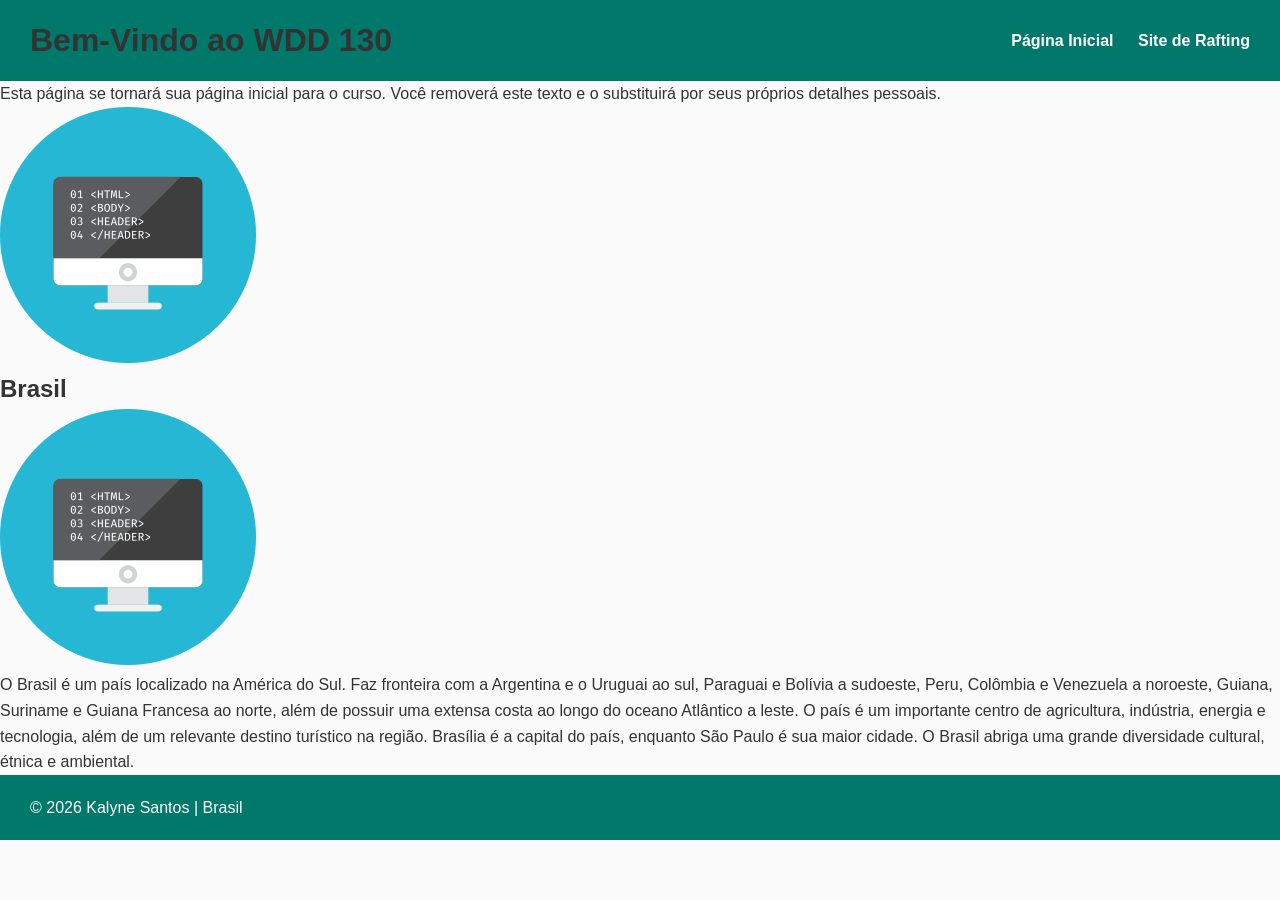
<file: index.html>
<!DOCTYPE html>
<html lang="pt-br">

<head>
    <meta charset="UTF-8">
    <meta name="viewport" content="width=device-width, initial-scale=1.0">
    <title>WDD 130 | Página Inicial</title>
    <meta name="description"
      content="Página inicial do curso WDD 130 de Kalyne Santos, contendo informações do curso e sobre o Brasil.">
    <meta name="author" content="Kalyne Santos">
    <link rel="stylesheet" href="estilos/estilos.css">
</head>

<body>
    <header>
        <h1>Bem-Vindo ao WDD 130</h1>
        <nav>
            <a href="#">Página Inicial</a>
            <a href="wwr/">Site de Rafting</a>
        </nav>
    </header>

    <main>
        <p>Esta página se tornará sua página inicial para o curso. Você removerá este texto e o
            substituirá por seus próprios detalhes pessoais.</p>
        <img src="semana02/imagens/perfil.png" alt="Foto de perfil de Kalyne Santos">
    </main>

    <aside>
        <h2>Brasil</h2>
        <img src="semana02/imagens/perfil.png" alt="Bandeira e paisagem representativa do Brasil">
        <p>O Brasil é um país localizado na América do Sul. Faz fronteira com a Argentina e o
            Uruguai ao sul, Paraguai e Bolívia a sudoeste, Peru, Colômbia e Venezuela a noroeste,
            Guiana, Suriname e Guiana Francesa ao norte, além de possuir uma extensa costa ao longo
            do oceano Atlântico a leste. O país é um importante centro de agricultura, indústria,
            energia e tecnologia, além de um relevante destino turístico na região. Brasília é a
            capital do país, enquanto São Paulo é sua maior cidade. O Brasil abriga uma grande
            diversidade cultural, étnica e ambiental.</p>
    </aside>

    <footer>
        <p>&copy; 2026 Kalyne Santos | Brasil</p>
    </footer>
</body>

</html>
</file>
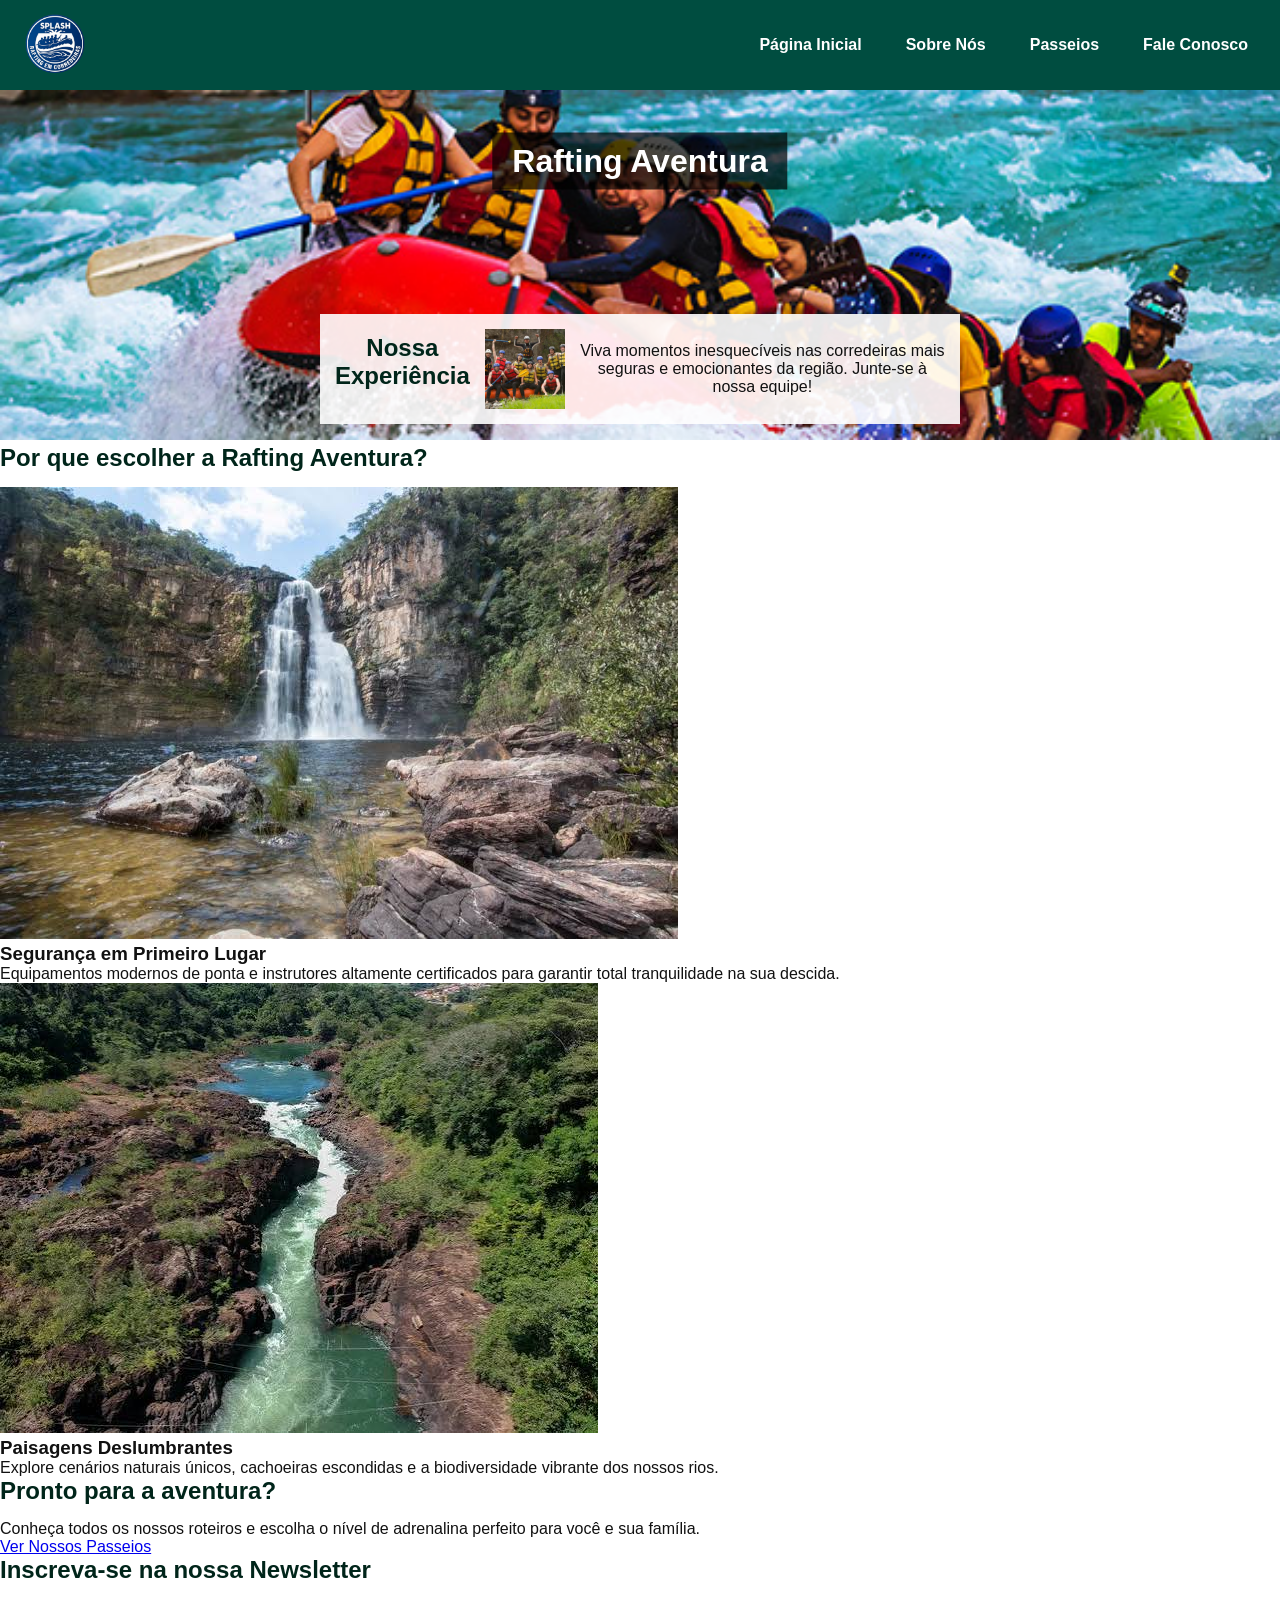
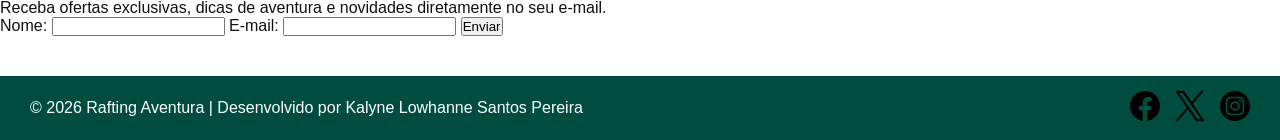
<file: wwr/index.html>
<!DOCTYPE html>
<html lang="pt-br">

<head>
    <meta charset="UTF-8">
    <meta name="viewport" content="width=device-width, initial-scale=1.0">
    <title>Rafting Aventura | Página Inicial</title>
    <meta name="description"
      content="Bem-vindo à Rafting Aventura. Descubra os melhores passeios, corredeiras emocionantes e garanta a sua vaga em nossas aventuras pelo rio.">
    <meta name="author" content="Kalyne Lowhanne Santos Pereira">
    <link rel="stylesheet" href="estilos/rafting.css">
</head>

<body>
    <header>
        <img src="imagens/logo.png" alt="Logotipo do Rafting Aventura" class="logo">
        <nav>
            <a href="index.html">Página Inicial</a>
            <a href="sobre.html">Sobre Nós</a>
            <a href="passeios.html">Passeios</a>
            <a href="contato.html">Fale Conosco</a>
        </nav>
    </header>

    <main>
        <!-- Imagem Principal / Hero Section com título em pos. absoluto -->
        <div class="hero">
            <img src="imagens/hero.jpg" alt="Rafting nas corredeiras em equipe">
            <h1>Rafting Aventura</h1>
            <article>
                <h2>Nossa Experiência</h2>
                <img src="imagens/historia.jpg" alt="Equipe reunida">
                <p>Viva momentos inesquecíveis nas corredeiras mais seguras e emocionantes da
                    região. Junte-se à nossa equipe!</p>
            </article>
        </div>

        <!-- Seção de Ofertas com CSS Grid e imagens adicionais -->
        <section class="home-grid">
            <h2>Por que escolher a Rafting Aventura?</h2>
            <div class="grid-container">
                <div class="grid-item">
                    <img src="imagens/aventura1.jpg" alt="Salto do Rio Negro">
                    <h3>Segurança em Primeiro Lugar</h3>
                    <p>Equipamentos modernos de ponta e instrutores altamente certificados para
                        garantir total tranquilidade na sua descida.</p>
                </div>
                <div class="grid-item">
                    <img src="imagens/aventura2.jpg" alt="Corredeira do Rio Paranapanema">
                    <h3>Paisagens Deslumbrantes</h3>
                    <p>Explore cenários naturais únicos, cachoeiras escondidas e a biodiversidade
                        vibrante dos nossos rios.</p>
                </div>
            </div>
        </section>

        <!-- Chamada para Ação (CTA) para a página de passeios -->
        <section class="cta-section">
            <h2>Pronto para a aventura?</h2>
            <p>Conheça todos os nossos roteiros e escolha o nível de adrenalina perfeito para você e
                sua família.</p>
            <a href="passeios.html" class="cta-button">Ver Nossos Passeios</a>
        </section>

        <!-- Formulário de Inscrição para a Newsletter -->
        <section class="newsletter-section">
            <h2>Inscreva-se na nossa Newsletter</h2>
            <p>Receba ofertas exclusivas, dicas de aventura e novidades diretamente no seu e-mail.
            </p>
            <form action="#" method="post" class="newsletter-form">
                <label for="username">Nome:</label>
                <input type="text" id="username" name="username" required>

                <label for="useremail">E-mail:</label>
                <input type="email" id="useremail" name="useremail" required>

                <button type="submit">Enviar</button>
            </form>
        </section>
    </main>

    <footer>
        <p>&copy; 2026 Rafting Aventura | Desenvolvido por Kalyne Lowhanne Santos Pereira</p>
        <nav class="socialmedia">
            <a href="https://facebook.com" target="_blank">
                <img src="imagens/facebook.svg" alt="Ícone do Facebook">
            </a>
            <a href="https://twitter.com" target="_blank">
                <img src="imagens/twitter.svg" alt="Ícone do Twitter">
            </a>
            <a href="https://instagram.com" target="_blank">
                <img src="imagens/instagram.svg" alt="Ícone do Instagram">
            </a>
        </nav>
    </footer>
</body>

</html>
</file>
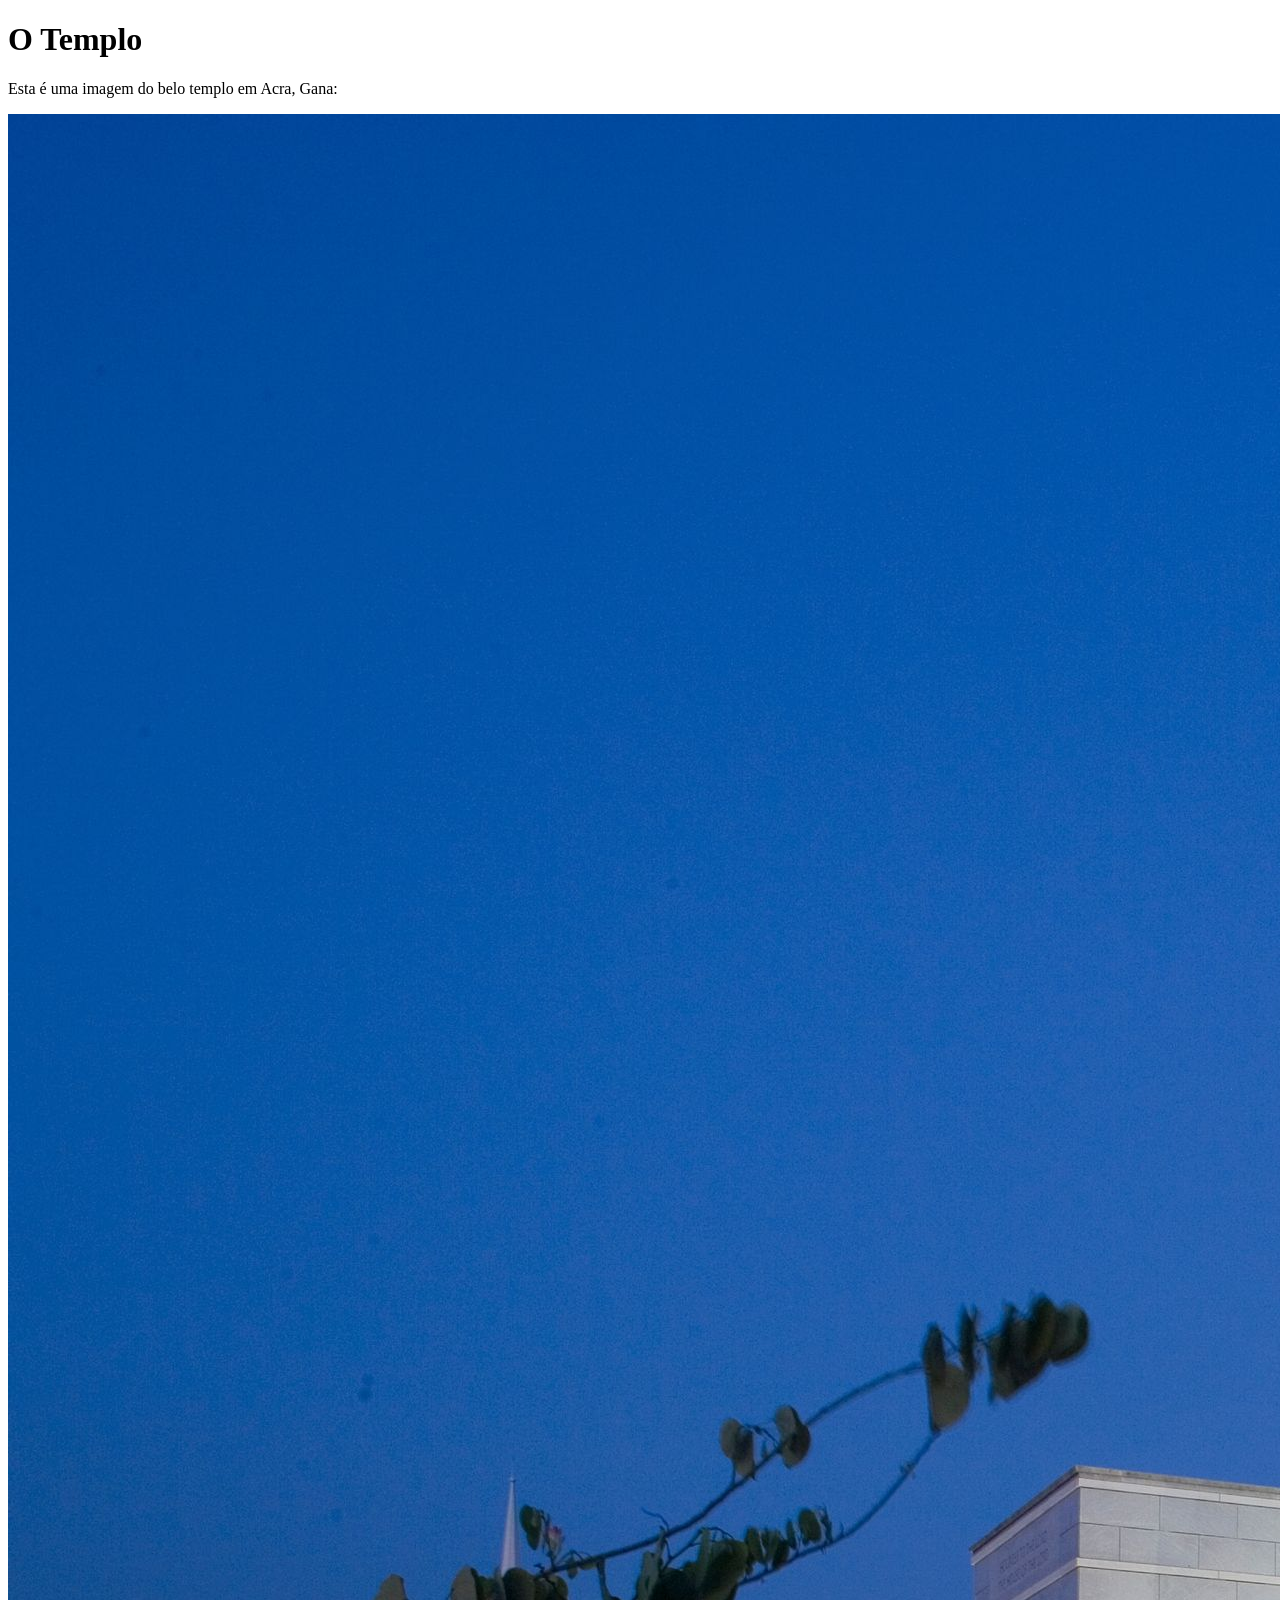
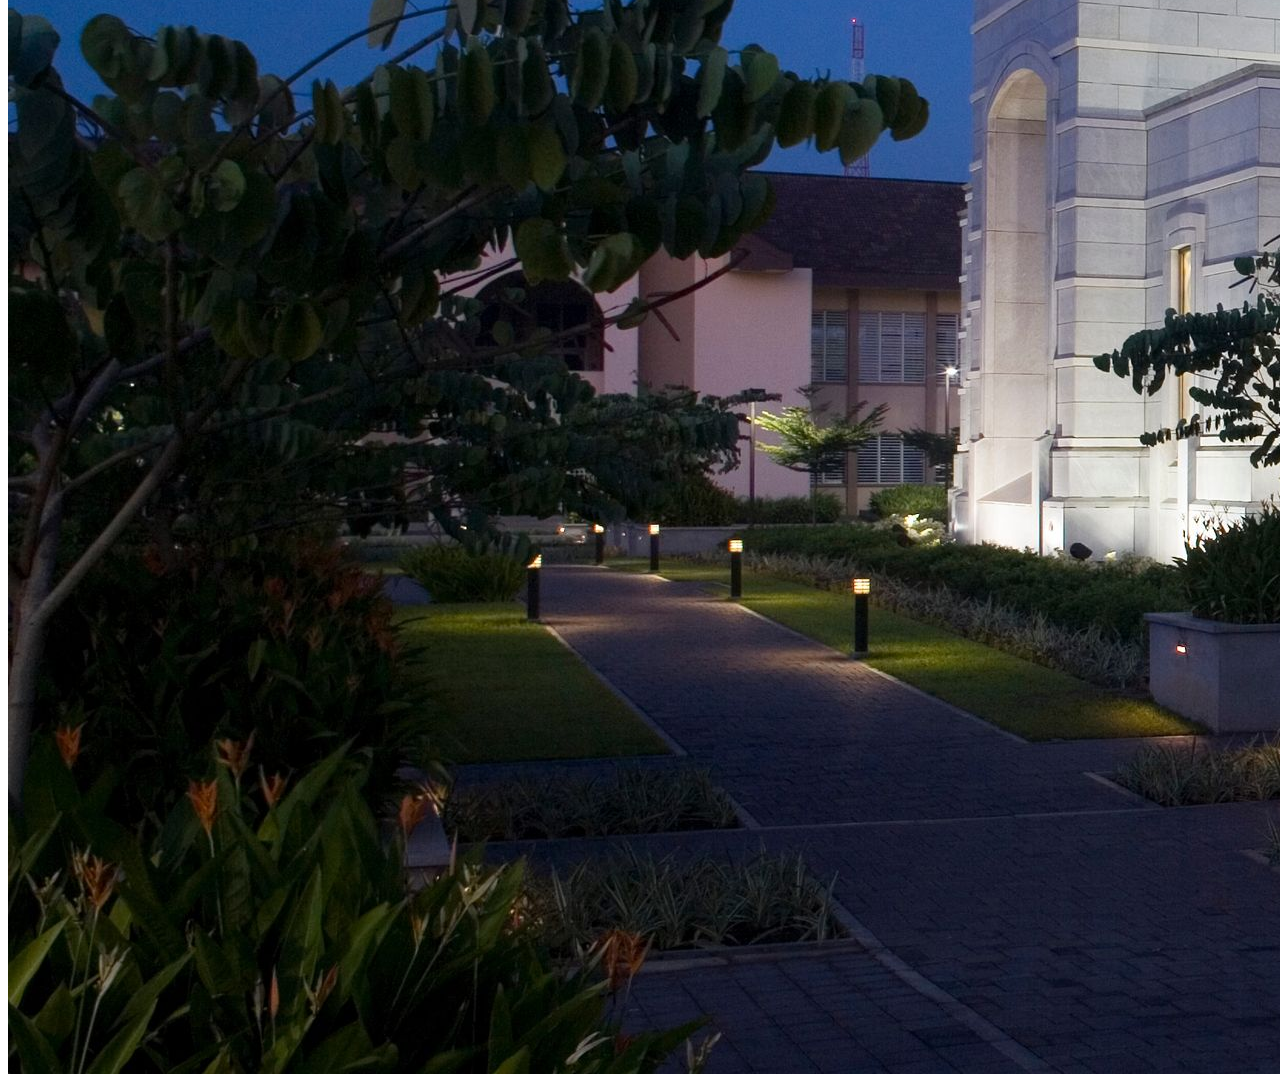
<file: semana01/imagens.html>
<!DOCTYPE html>
<html lang="pt-br">
<head>
    <meta charset="UTF-8">
    <meta name="viewport" content="width=device-width, initial-scale=1.0">
    <title>Imagem do Templo</title>
</head>
<body>
    <h1>O Templo</h1>
    <p>Esta é uma imagem do belo templo em Acra, Gana:</p>
    <img src="imagens/templo-largo.jpeg" alt="O Templo de Acra, Gana">
    
</body>
</html>
</file>
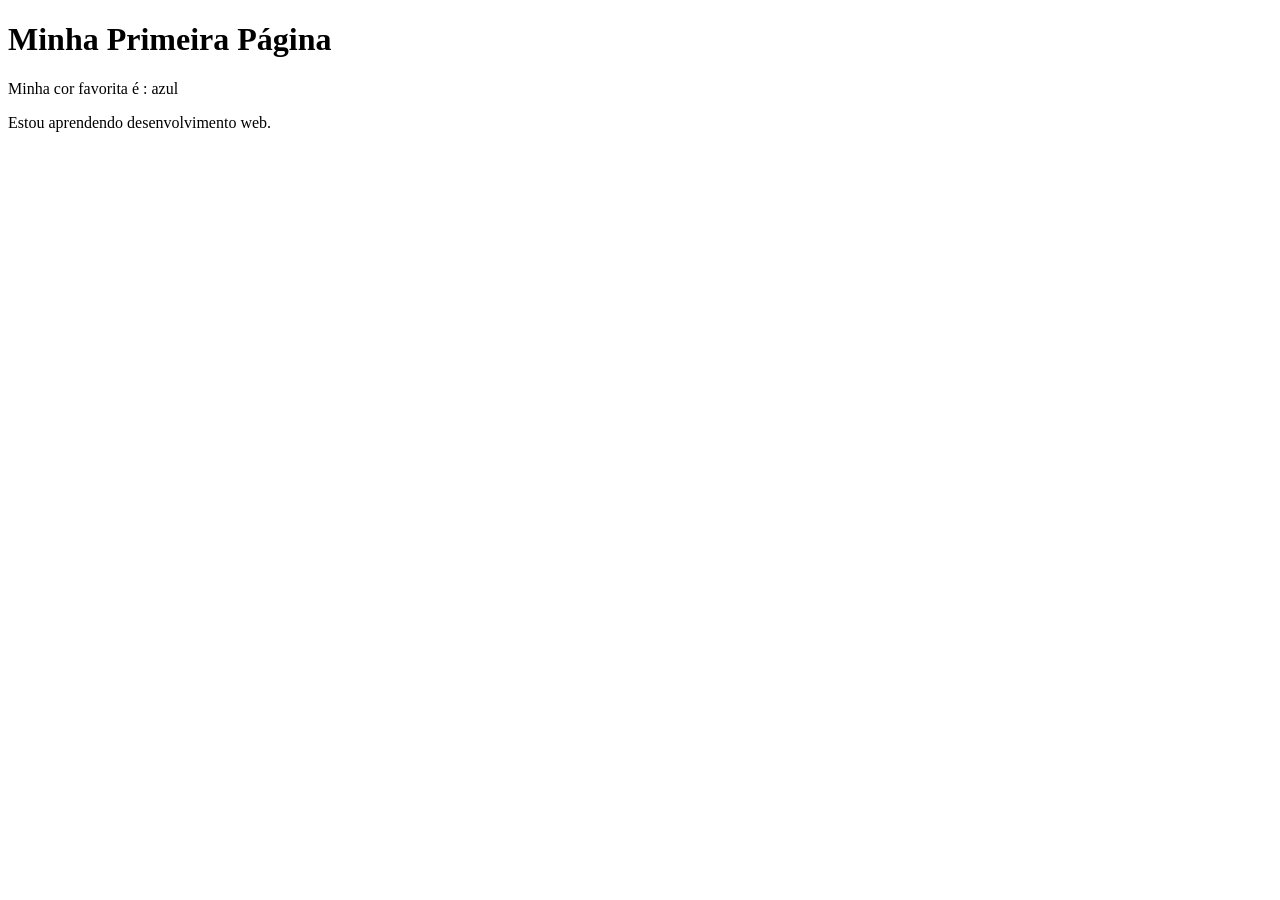
<file: semana01/primeira-pagina.html>
<!DOCTYPE html>
<html lang="pt-br">

<head>
    <meta charset="UTF-8">
    <meta name="viewport" content="width=device-width, initial-scale=1.0">
    <title>Minha Primeira Página</title>
</head>

<body>
    <h1>Minha Primeira Página</h1>
    <p>Minha cor favorita é : azul </p>
</body>

</html>
<p>Estou aprendendo desenvolvimento web. </p>
</file>
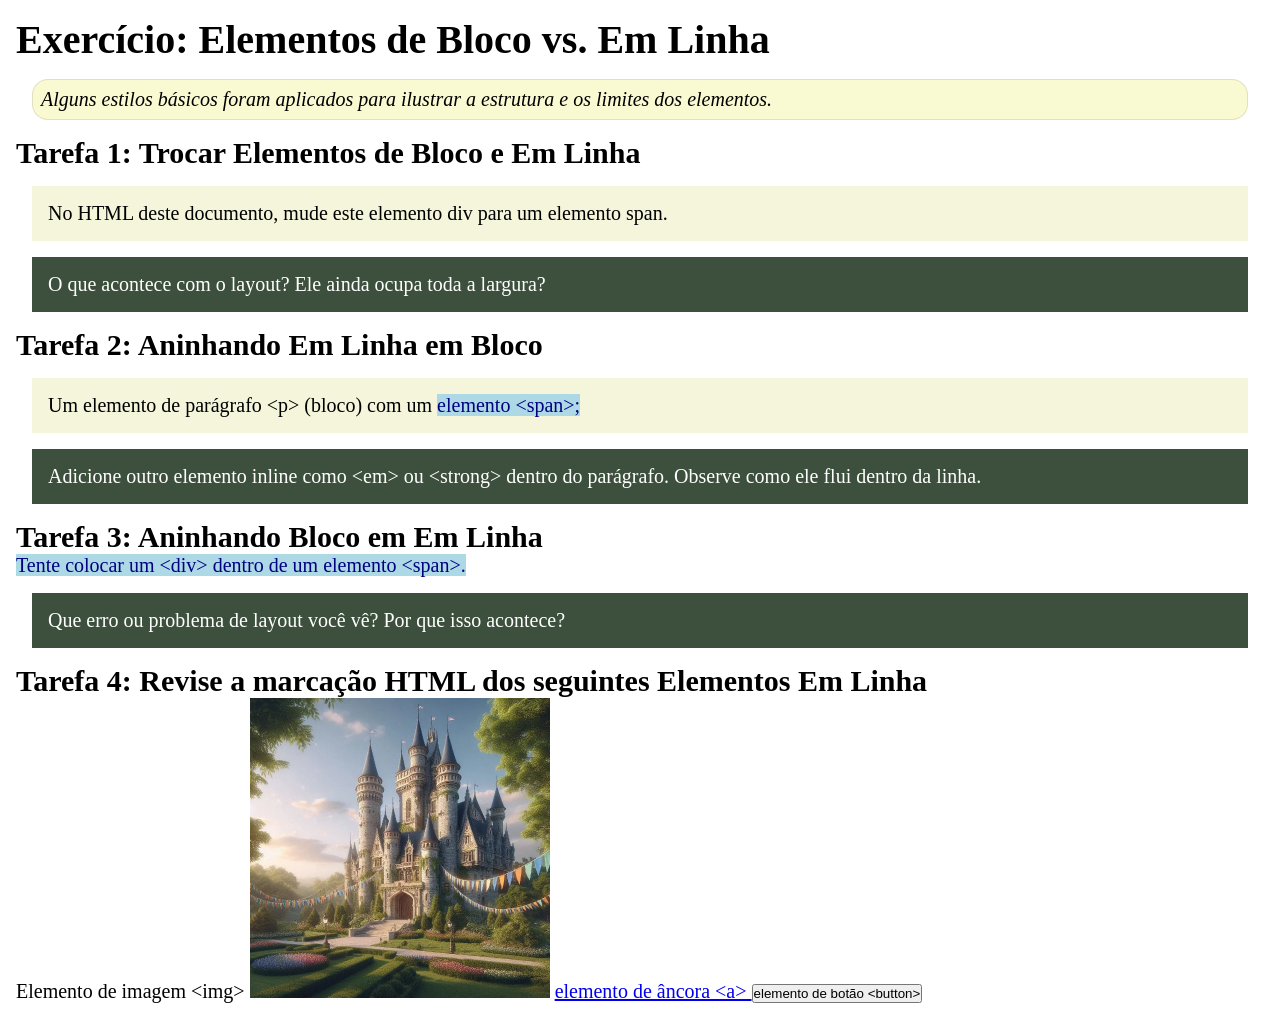
<file: semana02/bloco-vs-inline.html>
<!DOCTYPE html>
<html lang="pt-br">

<head>
    <meta charset="UTF-8">
    <meta name="viewport" content="width=device-width, initial-scale=1.0">
    <title>Exercício: Elementos de Bloco vs. Inline</title>
    <link rel="stylesheet" href="estilos/bloco-vs-inline.css">
</head>

<body>
    <main>
        <h1>Exercício: Elementos de Bloco vs. Em Linha</h1>
        <p class="note">Alguns estilos básicos foram aplicados para ilustrar a estrutura e os limites dos elementos.</p>

        <h2>Tarefa 1: Trocar Elementos de Bloco e Em Linha</h2>
        <div>No HTML deste documento, mude este elemento div para um elemento span.</div>

        <p class="question">O que acontece com o layout? Ele ainda ocupa toda a largura?</p>

        <h2>Tarefa 2: Aninhando Em Linha em Bloco</h2>
        <p>Um elemento de parágrafo &lt;p&gt; (bloco) com um <span>elemento &lt;span&gt;;</span></p>
        <p class="question">Adicione outro elemento inline como &lt;em&gt; ou &lt;strong&gt; dentro do parágrafo.
            Observe como ele flui dentro da linha.</p>

        <h2>Tarefa 3: Aninhando Bloco em Em Linha</h2>
        <span>Tente colocar um &lt;div&gt; dentro de um elemento &lt;span&gt;.</span>
        <p class="question">Que erro ou problema de layout você vê? Por que isso acontece?</p>


        <h2>Tarefa 4: Revise a marcação HTML dos seguintes Elementos Em Linha</h2>
        Elemento de imagem &lt;img&gt;
        <img src="imagens/castelo.webp" alt="imagem (imagens estão em linha)" width="300" height="300">
        <a href="https://churchofjesuschrist.org">elemento de âncora &lt;a&gt; </a>
        <button type="button">elemento de botão &lt;button&gt;</button>
    </main>
</body>

</html>
</file>
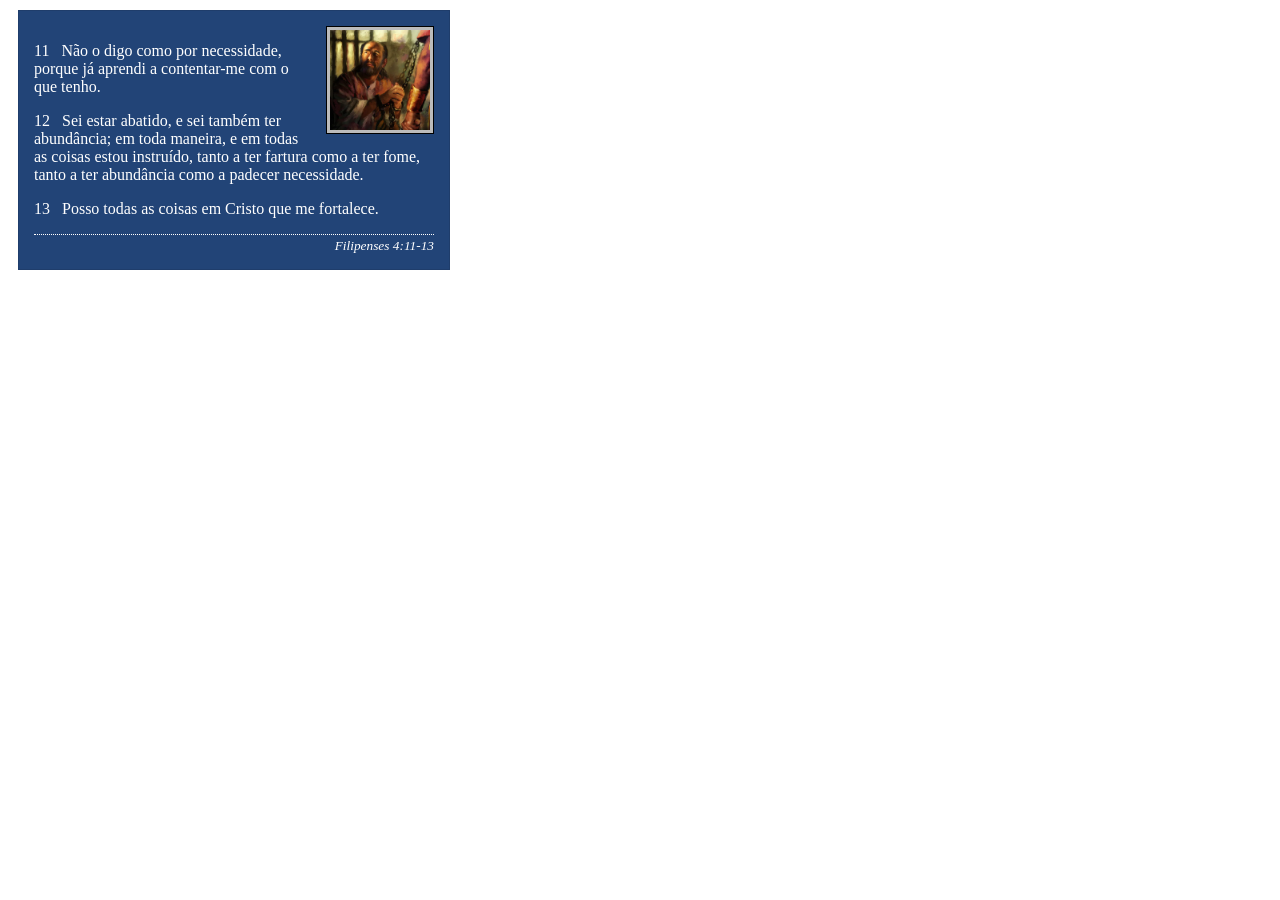
<file: semana02/box-model-solucao.html>
<!DOCTYPE html>
<html lang="pt-br">

<head>
    <meta charset="UTF-8">
    <meta name="viewport" content="width=device-width, initial-scale=1.0">
    <title>Atividade de Box Model</title>
    <link rel="stylesheet" href="estilos/box-model-solucao.css">
</head>

<body>
    <main>
        <div class="callout">
            <img src="imagens/apostolo-paulo-preso.webp" alt="Apóstolo Paulo - Preso em Roma" width="200" height="200">
            <blockquote>
                <p>11 &nbsp; Não o digo como por necessidade, porque já aprendi a contentar-me com o que tenho.</p>
                <p>12 &nbsp; Sei estar abatido, e sei também ter abundância; em toda maneira, e em todas as coisas estou
                    instruído, tanto a ter fartura como a ter fome, tanto a ter abundância como a padecer necessidade.
                </p>
                <p>13 &nbsp; Posso todas as coisas em Cristo que me fortalece.</p>
            </blockquote>
            <cite>Filipenses 4:11-13</cite>
        </div>
    </main>
</body>

</html>
</file>
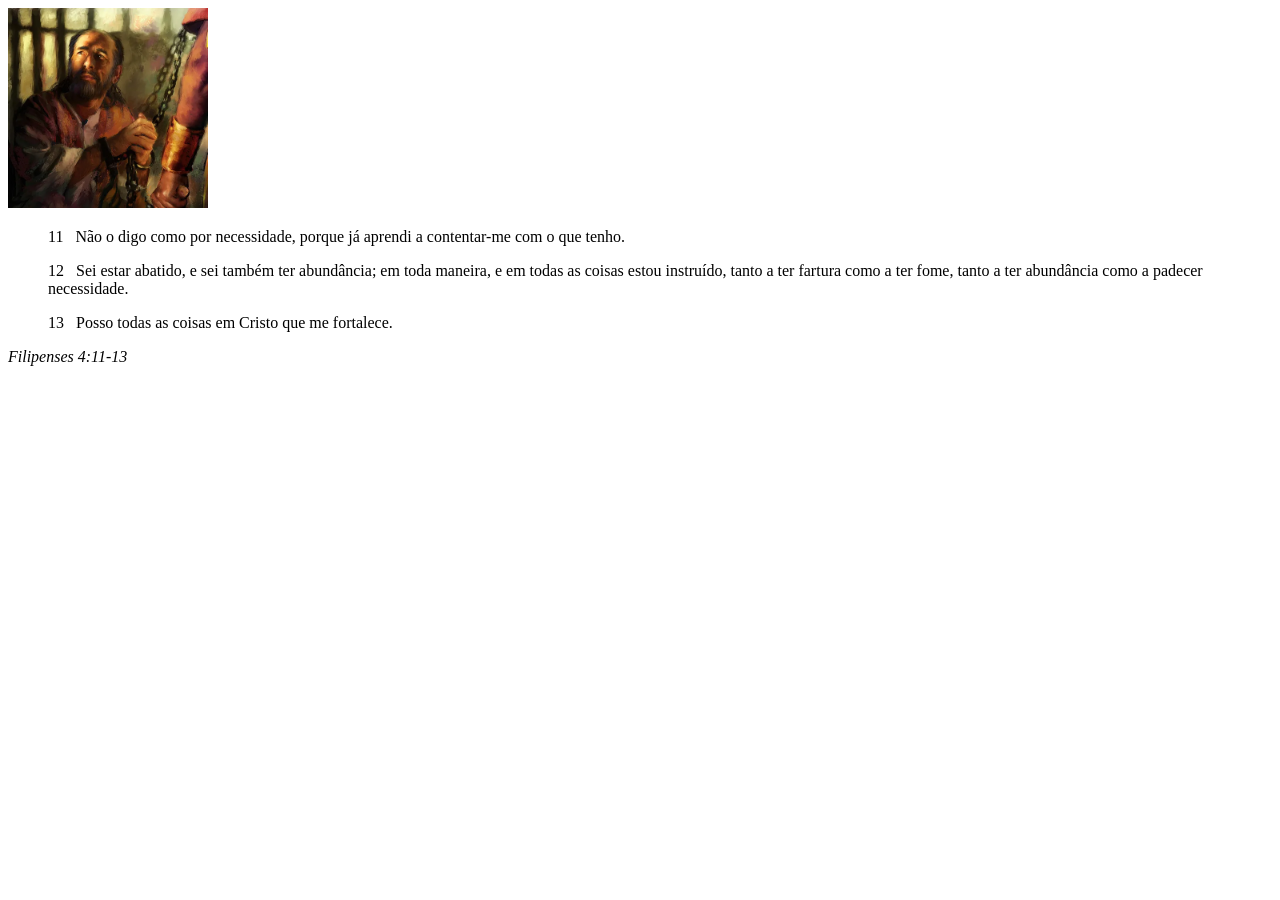
<file: semana02/box-model.html>
<!DOCTYPE html>
<html lang="pt-br">
<head>
    <meta charset="UTF-8">
    <meta name="viewport" content="width=device-width, initial-scale=1.0">
    <title>Atividade de Box Model</title>
</head>
<body>
    <main>
        <div class="callout">
            <img src="imagens/apostolo-paulo-preso.webp" alt="Apóstolo Paulo - Preso em Roma" width="200" height="200">
            <blockquote>
                <p>11 &nbsp; Não o digo como por necessidade, porque já aprendi a contentar-me com o que tenho.</p>
                <p>12 &nbsp; Sei estar abatido, e sei também ter abundância; em toda maneira, e em todas as coisas estou instruído, tanto a ter fartura como a ter fome, tanto a ter abundância como a padecer necessidade.</p>
                <p>13 &nbsp; Posso todas as coisas em Cristo que me fortalece.</p>
            </blockquote>
            <cite>Filipenses 4:11-13</cite>
        </div>
    </main>
</body>
</html>
</file>
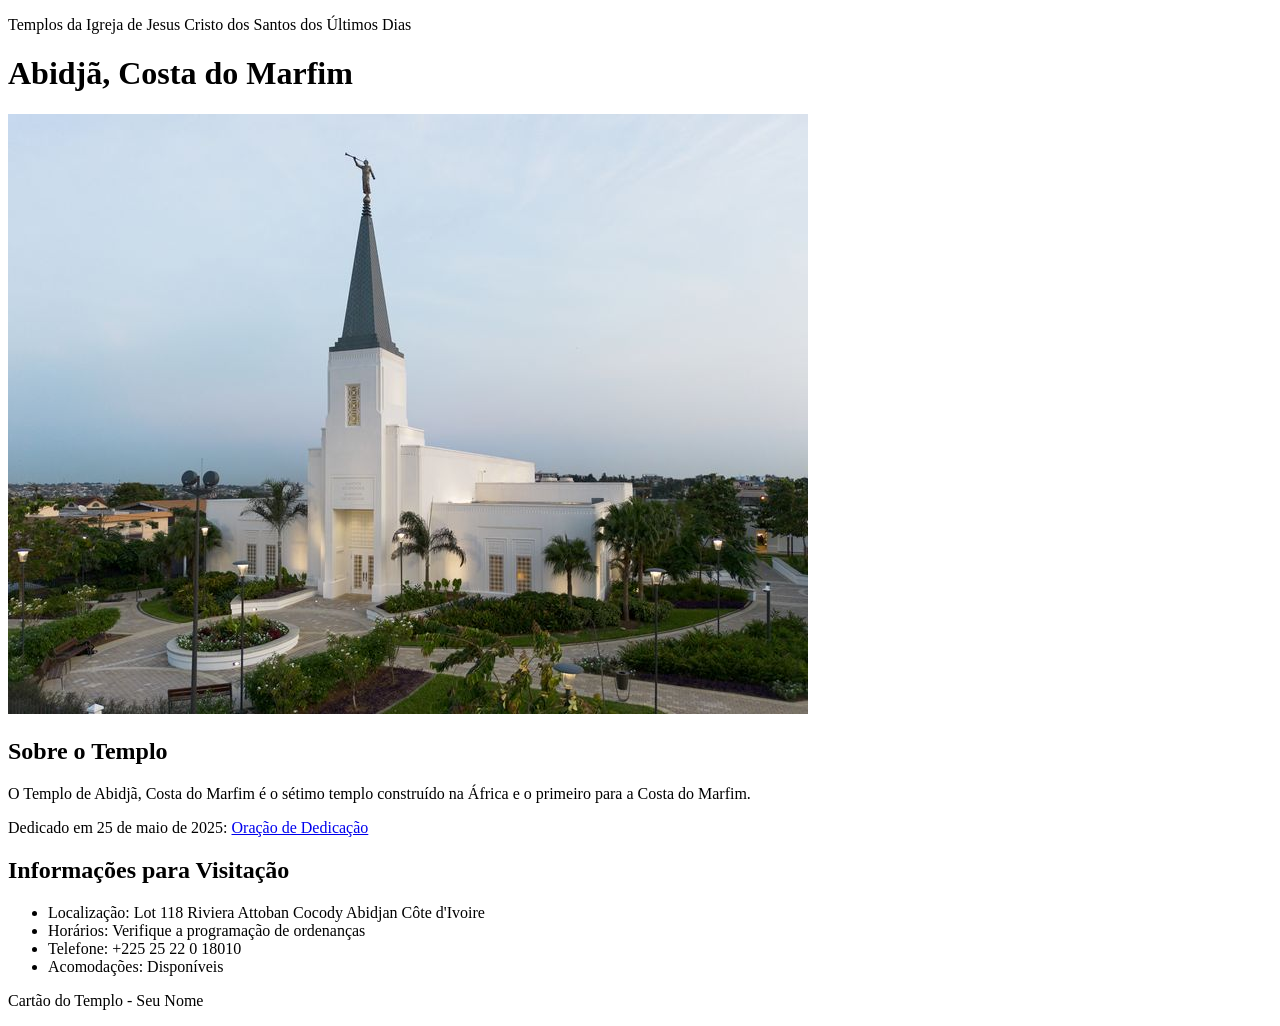
<file: semana02/templo.html>
<!DOCTYPE html>
<html lang="pt-br">

<head>
    <meta charset="UTF-8">
    <meta name="viewport" content="width=device-width, initial-scale=1.0">
    <title>Cartão do Templo - Abidjã, Costa do Marfim</title>
</head>

<body>
    <header>
        <p>Templos da Igreja de Jesus Cristo dos Santos dos Últimos Dias</p>
    </header>
    <main>
        <h1>Abidjã, Costa do Marfim</h1>
        <picture>
            <img src="imagens/abidja-costa-do-marfim.jpeg" alt="Templo de Abidjã, Costa do Marfim">
        </picture>
        <section>
            <h2>Sobre o Templo</h2>
            <p>O Templo de Abidjã, Costa do Marfim é o sétimo templo construído na África e o primeiro para a Costa do Marfim.</p>
            <p>Dedicado em 25 de maio de 2025: <a
                    href="https://www.churchofjesuschrist.org/temples/dedicatory-prayer/abidjan-ivory-coast-temple/2025-05-25?lang=eng"
                    target="_blank" rel="noopener noreferrer">Oração de Dedicação</a></p>
        </section>
        <section>
            <h2>Informações para Visitação</h2>
            <ul>
                <li>Localização: Lot 118 Riviera Attoban Cocody Abidjan Côte d'Ivoire</li>
                <li>Horários: Verifique a programação de ordenanças</li>
                <li>Telefone: +225 25 22 0 18010</li>
                <li>Acomodações: Disponíveis</li>
            </ul>
        </section>
    </main>
    <footer>
        <p>Cartão do Templo - Seu Nome</p>
    </footer>
</body>

</html>
</file>
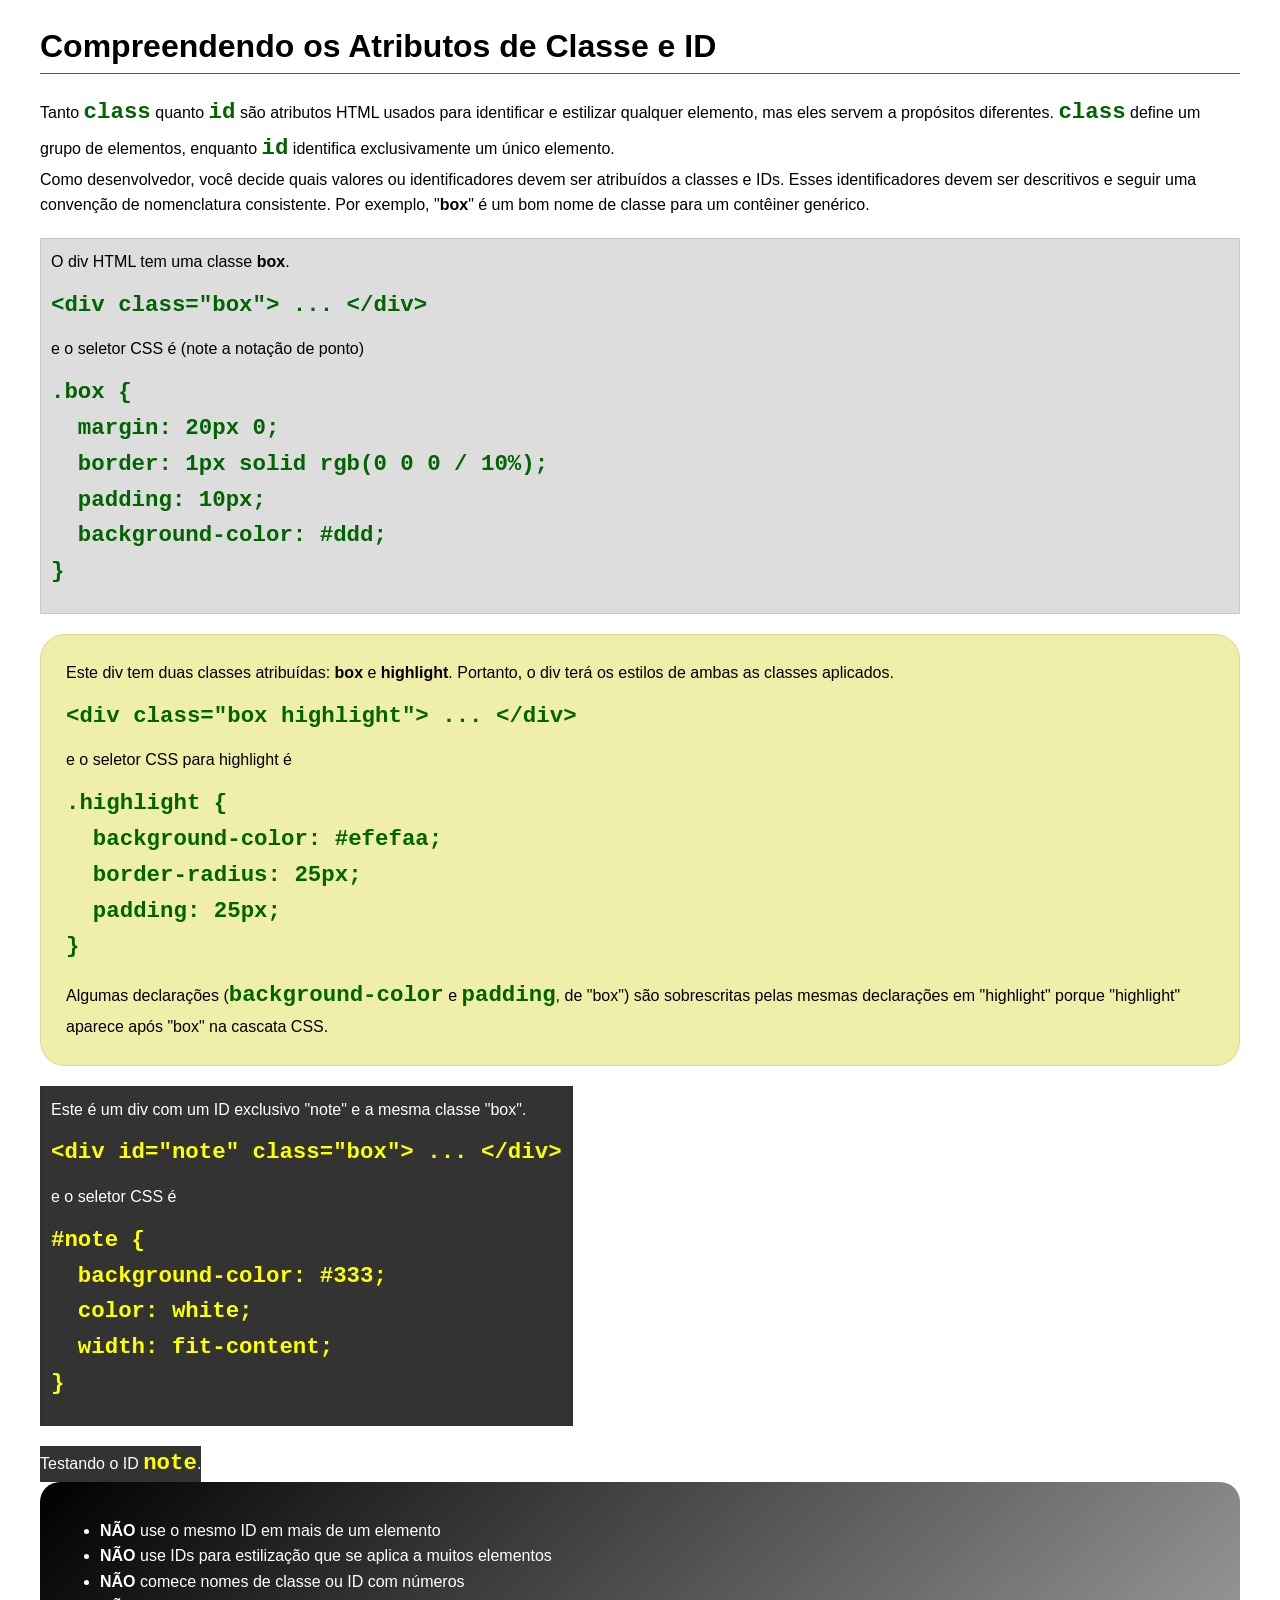
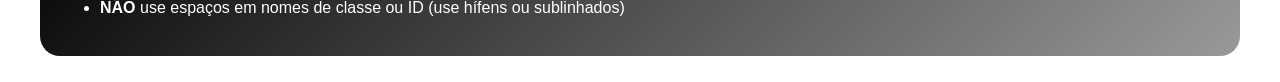
<file: semana03/classe-e-id.html>
<!DOCTYPE html>
<html lang="pt-br">

<head>
    <meta charset="UTF-8">
    <meta name="viewport" content="width=device-width, initial-scale=1.0">
    <title>Atributos de Classe vs ID</title>
    <link rel="stylesheet" href="estilos/classe-e-id.css">
</head>

<body>
    <h1>Compreendendo os Atributos de Classe e ID</h1>
    <p>Tanto <code>class</code> quanto <code>id</code> são atributos HTML usados para identificar e estilizar qualquer
        elemento, mas eles servem a propósitos diferentes. <code>class</code> define um grupo de elementos, enquanto
        <code>id</code> identifica exclusivamente um único elemento.
    </p>
    <p>Como desenvolvedor, você decide quais valores ou identificadores devem ser atribuídos a classes e IDs. Esses
        identificadores devem ser descritivos e seguir uma convenção de nomenclatura consistente. Por exemplo,
        "<strong>box</strong>" é um bom nome de classe para um contêiner genérico.</p>
    <div class="box">
        <p>O div HTML tem uma classe <strong>box</strong>.</p>
        <pre><code class="html">&lt;div class="box"&gt; ... &lt;/div&gt;</code></pre>
        e o seletor CSS é (note a notação de ponto)
        <pre><code class="css">.box {
  margin: 20px 0;
  border: 1px solid rgb(0 0 0 / 10%);
  padding: 10px;
  background-color: #ddd; 
}</code></pre>
    </div>

    <div class="box highlight">
        <p>Este div tem duas classes atribuídas: <strong>box</strong> e <strong>highlight</strong>. Portanto, o div terá
            os estilos de ambas as classes aplicados.</p>
        <pre><code class="html">&lt;div class="box highlight"&gt; ... &lt;/div&gt;</code></pre>
        e o seletor CSS para highlight é
        <pre><code class="css">.highlight {
  background-color: #efefaa;
  border-radius: 25px;
  padding: 25px;
}</code></pre>
        <p>Algumas declarações (<code>background-color</code> e <code>padding</code>, de "box") são sobrescritas pelas
            mesmas declarações em "highlight" porque "highlight" aparece após "box" na cascata CSS.</p>
    </div>

    <div id="note" class="box">
        <p>Este é um div com um ID exclusivo "note" e a mesma classe "box".</p>
        <pre><code class="html">&lt;div id="note" class="box"&gt; ... &lt;/div&gt;</code></pre>
        e o seletor CSS é
        <pre><code class="css">#note {
  background-color: #333;
  color: white;
  width: fit-content;
}</code></pre>
    </div>

    <div id="note">
        <p>Testando o ID <code>note</code>.</p>
    </div>

    <section id="melhor-pratica">
        <ul>
            <li><strong>NÃO</strong> use o mesmo ID em mais de um elemento</li>
            <li><strong>NÃO</strong> use IDs para estilização que se aplica a muitos elementos</li>
            <li><strong>NÃO</strong> comece nomes de classe ou ID com números</li>
            <li><strong>NÃO</strong> use espaços em nomes de classe ou ID (use hífens ou sublinhados)</li>
        </ul>
    </section>

    <br>

</body>

</html>
</file>
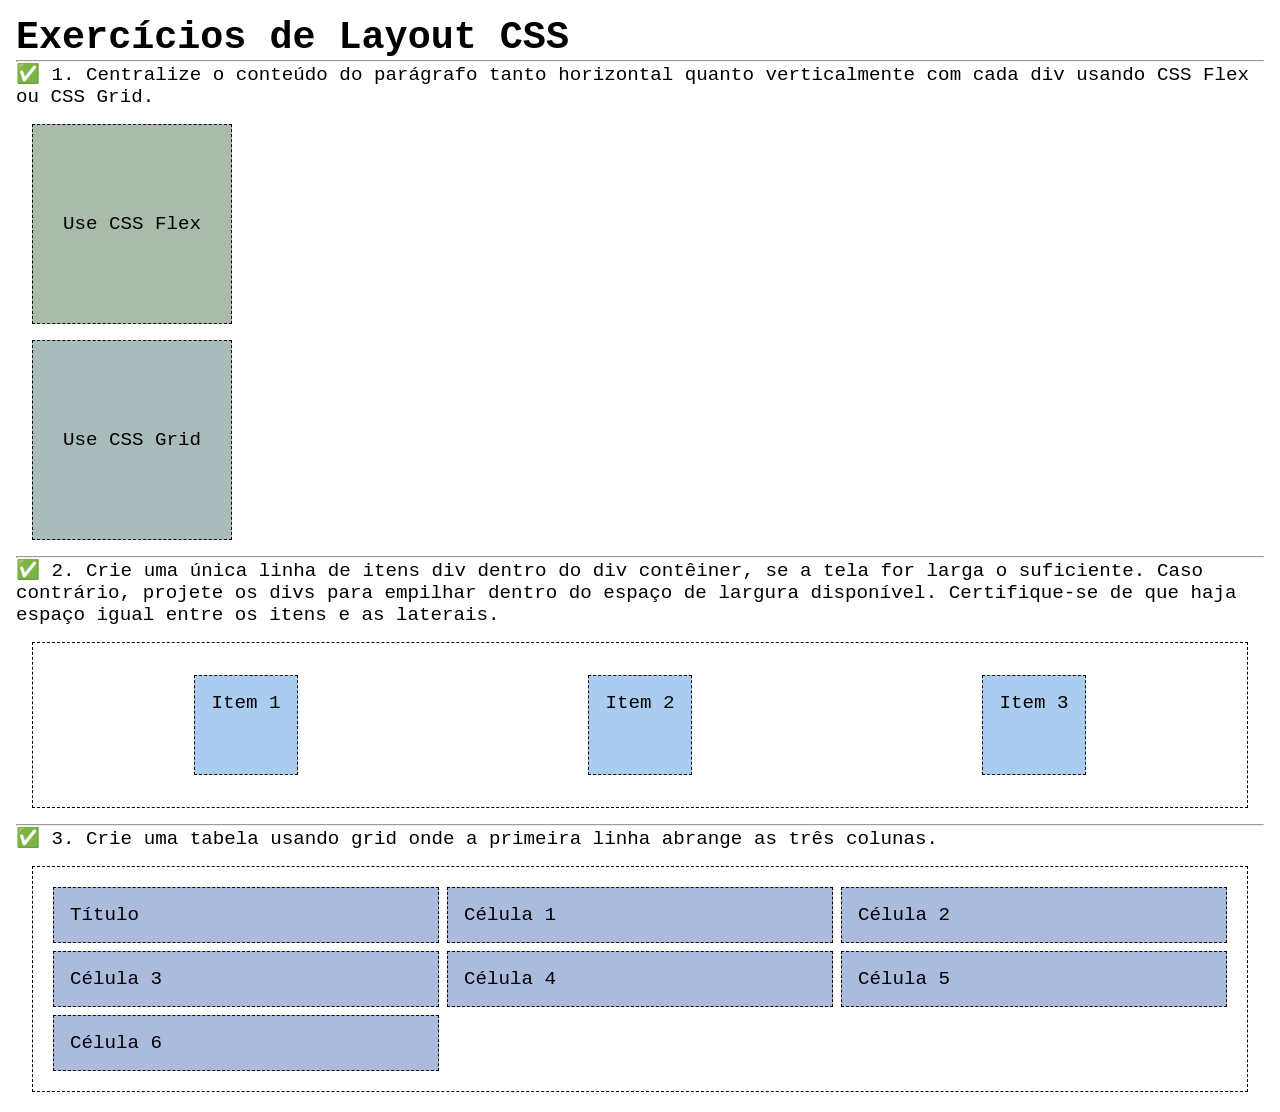
<file: semana04/exercicios-layout.html>
<!DOCTYPE html>
<html lang="pt-br">

<head>
    <meta charset="UTF-8">
    <meta name="viewport" content="width=device-width, initial-scale=1.0">
    <title>Exercícios de Layout CSS</title>
    <link rel="stylesheet" href="estilos/solucoes-dos-exercicios-de-layout.css">
</head>

<body>
    <main>
        <h1>Exercícios de Layout CSS</h1>
        <hr>
        <p>✅ 1. Centralize o conteúdo do parágrafo tanto horizontal quanto verticalmente com cada div usando CSS Flex ou
            CSS Grid.
        </p>
        <div class="one flex">
            <p>Use CSS Flex</p>
        </div>
        <div class="one grid">
            <p>Use CSS Grid</p>
        </div>
        <hr>
        <p>✅ 2. Crie uma única linha de itens div dentro do div contêiner, se a tela for larga o suficiente. Caso
            contrário, projete os
            divs para empilhar dentro do espaço de largura disponível. Certifique-se de que haja espaço igual entre os
            itens e as laterais.</p>
        <div class="container2">
            <div class="dois">
                <p>Item 1</p>
            </div>
            <div class="dois">
                <p>Item 2</p>
            </div>
            <div class="dois">
                <p>Item 3</p>
            </div>
        </div>
        <hr>
        <p>✅ 3. Crie uma tabela usando grid onde a primeira linha abrange as três colunas. </p>
        <div class="container3">
            <div class="tres colunas-3">
                <p>Título</p>
            </div>
            <div class="tres">
                <p>Célula 1</p>
            </div>
            <div class="tres">
                <p>Célula 2</p>
            </div>
            <div class="tres">
                <p>Célula 3</p>
            </div>
            <div class="tres">
                <p>Célula 4</p>
            </div>
            <div class="tres">
                <p>Célula 5</p>
            </div>
            <div class="tres">
                <p>Célula 6</p>
            </div>

        </div>
    </main>
</body>

</html>
</file>
<file: estilos/estilos.css>
:root {
    --primary-color: #0d47a1;
    --secondary-color: #00796b;
    --accent-color: #f57c00;
    --text-color: #333333;
    --light-bg: #f4f4f4;
    --white: #ffffff;
}

* {
    margin: 0;
    padding: 0;
    box-sizing: border-box;
}

body {
    font-family: Arial, Helvetica, sans-serif;
    color: var(--text-color);
    line-height: 1.6;
    background-color: #fafafa;
}

/* ==========================================
   CABEÇALHO E NAVEGAÇÃO
   ========================================== */
header {
    background-color: var(--secondary-color);
    display: flex;
    justify-content: space-between;
    align-items: center;
    padding: 15px 30px;
}

header .logo {
    max-height: 60px;
    width: auto;
}

nav a {
    color: var(--white);
    text-decoration: none;
    margin-left: 20px;
    font-weight: bold;
    transition: color 0.3s ease;
}

nav a:hover {
    color: var(--accent-color);
}

/* ==========================================
   SEÇÃO HERO (IMAGEM PRINCIPAL + SOBRE)
   ========================================== */
.hero {
    position: relative;
    text-align: center;
}

.hero img {
    width: 100%;
    height: 400px;
    object-fit: cover;
    display: block;
}

.hero h1 {
    position: absolute;
    top: 30%;
    left: 50%;
    transform: translate(-50%, -50%);
    color: var(--white);
    font-size: 2.8rem;
    text-shadow: 2px 2px 8px rgba(0, 0, 0, 0.8);
    background-color: rgba(0, 0, 0, 0.4);
    padding: 10px 25px;
    border-radius: 8px;
}

.hero article {
    position: absolute;
    bottom: 20px;
    left: 50%;
    transform: translateX(-50%);
    background-color: rgba(255, 255, 255, 0.95);
    padding: 15px 25px;
    border-radius: 8px;
    max-width: 800px;
    width: 90%;
    box-shadow: 0 4px 10px rgba(0, 0, 0, 0.2);
    display: flex;
    flex-direction: column;
    align-items: center;
    gap: 8px;
}

.hero article h2 {
    color: var(--primary-color);
    font-size: 1.4rem;
}

.hero article img {
    width: 60px;
    height: 60px;
    border-radius: 50%;
    object-fit: cover;
}

.hero article p {
    font-size: 0.95rem;
    color: #444;
}

/* ==========================================
   SEÇÃO DE OFERTAS (CSS GRID)
   ========================================== */
.home-grid {
    padding: 40px 20px;
    text-align: center;
    max-width: 1100px;
    margin: 0 auto;
}

.home-grid h2 {
    color: var(--secondary-color);
    margin-bottom: 25px;
    font-size: 1.8rem;
}

.grid-container {
    display: grid;
    grid-template-columns: repeat(auto-fit, minmax(300px, 1fr));
    gap: 30px;
    justify-content: center;
}

.grid-item {
    background-color: var(--white);
    padding: 20px;
    border-radius: 10px;
    box-shadow: 0 4px 8px rgba(0, 0, 0, 0.1);
    text-align: left;
}

.grid-item img {
    width: 100%;
    height: 220px;
    object-fit: cover;
    border-radius: 8px;
    margin-bottom: 15px;
}

.grid-item h3 {
    color: var(--primary-color);
    margin-bottom: 10px;
}

/* ==========================================
   CHAMADA PARA AÇÃO (CTA)
   ========================================== */
.cta-section {
    background-color: var(--light-bg);
    text-align: center;
    padding: 40px 20px;
    margin: 30px 0;
}

.cta-section h2 {
    color: var(--secondary-color);
    margin-bottom: 10px;
}

.cta-section p {
    margin-bottom: 20px;
}

.cta-button {
    display: inline-block;
    background-color: var(--accent-color);
    color: var(--white);
    padding: 12px 25px;
    text-decoration: none;
    font-weight: bold;
    border-radius: 5px;
    transition: background-color 0.3s ease;
}

.cta-button:hover {
    background-color: #e65100;
}

/* ==========================================
   NEWSLETTER
   ========================================== */
.newsletter-section {
    text-align: center;
    padding: 30px 20px;
    max-width: 600px;
    margin: 0 auto 40px auto;
}

.newsletter-section h2 {
    color: var(--secondary-color);
    margin-bottom: 10px;
}

.newsletter-form {
    display: flex;
    flex-direction: column;
    gap: 12px;
    margin-top: 15px;
    text-align: left;
}

.newsletter-form input {
    padding: 10px;
    border: 1px solid #ccc;
    border-radius: 5px;
    font-size: 1rem;
}

.newsletter-form button {
    background-color: var(--primary-color);
    color: var(--white);
    border: none;
    padding: 12px;
    font-size: 1rem;
    font-weight: bold;
    border-radius: 5px;
    cursor: pointer;
    transition: background-color 0.3s ease;
}

.newsletter-form button:hover {
    background-color: #0a3578;
}

/* ==========================================
   RODAPÉ (FOOTER E REDES SOCIAIS)
   ========================================== */
footer {
    background-color: var(--secondary-color);
    color: var(--white);
    padding: 20px 30px;
    display: flex;
    justify-content: space-between;
    align-items: center;
    flex-wrap: wrap;
    gap: 15px;
}

.socialmedia {
    display: flex;
    gap: 15px;
    align-items: center;
}

.socialmedia img {
    width: 32px;
    height: 32px;
    transition: transform 0.2s ease;
}

.socialmedia img:hover {
    transform: scale(1.15);
}
</file>
<file: wwr/estilos/rafting.css>
* {
    margin: 0;
    padding: 0;
    box-sizing: border-box;
}

:root {
    --primary-color: #004d40;
    --secondary-color: #00796b;
    --accent-color: #00251a;
    --text-color: #111111;
    --bg-color: #ffffff;
    --white: #ffffff;
}

body {
    font-family: Arial, sans-serif;
    background-color: var(--bg-color);
    color: var(--text-color);
}

header {
    display: grid;
    grid-template-columns: auto 1fr;
    align-items: center;
    background-color: var(--primary-color);
    color: var(--white);
    padding: 10px 20px;
}

header .logo {
    max-height: 70px;
    width: auto;
}

header nav {
    display: flex;
    justify-content: flex-end;
    gap: 20px;
}

header nav a,
header nav a:visited {
    color: var(--white);
    text-decoration: none;
    font-weight: bold;
    padding: 8px 12px;
}

header nav a:hover {
    color: var(--secondary-color);
}

.hero {
    position: relative;
    text-align: center;
}

.hero img {
    width: 100%;
    height: 350px;
    object-fit: cover;
}

.hero h1 {
    position: absolute;
    top: 20%;
    left: 50%;
    transform: translate(-50%, -50%);
    color: var(--white);
    background-color: rgba(0, 0, 0, 0.7);
    padding: 10px 20px;
}

.hero article {
    position: absolute;
    bottom: 20px;
    left: 50%;
    transform: translateX(-50%);
    background-color: rgba(255, 255, 255, 0.9);
    padding: 15px;
    max-width: 80%;
    display: flex;
    align-items: center;
    gap: 15px;
}

.hero article img {
    width: 80px;
    height: 80px;
    object-fit: cover;
}

.historia {
    max-width: 800px;
    margin: 40px auto;
    padding: 0 20px;
    text-align: center;
}

h2 {
    color: var(--accent-color);
    margin-bottom: 15px;
}

.aventura {
    max-width: 1200px;
    margin: 40px auto;
    padding: 0 20px;
    display: flex;
    flex-wrap: wrap;
    justify-content: space-between;
    gap: 10px;
}

.aventura h2 {
    width: 100%;
    text-align: center;
}

.aventura figure {
    flex: 1;
    min-width: 180px;
    margin: 0;
    text-align: center;
}

.aventura img {
    width: 100%;
    height: 150px;
    object-fit: cover;
}

figcaption {
    font-size: 0.9rem;
    font-weight: bold;
    margin-top: 5px;
}

footer {
    display: flex;
    justify-content: space-between;
    align-items: center;
    background-color: var(--primary-color);
    color: var(--white);
    padding: 15px 30px;
    margin-top: 40px;
}

footer p {
    margin: 0;
}

footer .socialmedia {
    display: flex;
    gap: 15px;
}

footer .socialmedia img {
    width: 30px;
    height: 30px;
}

/* =================================== */
/* Estilos da Página Fale Conosco      */
/* =================================== */

.company-info {
    display: grid;
    grid-template-columns: 1fr 1fr;
    gap: 20px;
    margin-bottom: 30px;
}

.map-container iframe {
    width: 100%;
    border: none;
    border-radius: 8px;
}

.employee-grid {
    display: flex;
    justify-content: space-around;
    gap: 20px;
    flex-wrap: wrap;
    margin-bottom: 30px;
}

.employee-grid figure {
    text-align: center;
    margin: 0;
}

.employee-grid img {
    width: 150px;
    height: 150px;
    object-fit: cover;
    border-radius: 50%;
}

.contact-form {
    display: flex;
    flex-direction: column;
    gap: 12px;
    max-width: 500px;
    margin: 0 auto;
}

.contact-form fieldset {
    display: flex;
    flex-direction: column;
    gap: 8px;
    padding: 12px;
    border: 1px solid #ccc;
    border-radius: 5px;
}

.contact-form button[type="submit"] {
    background-color: #0056b3;
    color: #ffffff;
    padding: 12px;
    border: none;
    border-radius: 5px;
    font-weight: bold;
    cursor: pointer;
}

.contact-form button[type="submit"]:hover {
    background-color: #003d80;
}
</file>
<file: semana02/estilos/bloco-vs-inline.css>
* {
    margin: 0;
    padding: 0;
}

body {
    font-size: 20px;
    margin: 1rem;
}

p,
div {
    background-color: beige;
    margin: 1rem;
    padding: 1rem;
}

span {
    color: navy;
    background-color: lightblue;
}

code {
    margin: 0;
    padding: 0;
    color: green;
    font-size: 1.2rem;
}

.note {
    font-style: italic;
    background-color: lightgoldenrodyellow;
    border-radius: 1rem;
    border: 1px solid rgb(0 0 0 / 10%);
    margin: 1rem;
    padding: .5rem;
}

.question {
    background-color: #3d503d;
    color: #fff;
}
</file>
<file: semana02/estilos/box-model-solucao.css>
.callout {
    max-width: 400px;
    margin: 10px;
    border: 1px solid rgba(0, 0, 0, .1);
    padding: 15px;
    background-color: #247;
    color: #fff;
}

.callout img {
    float: right;
    margin: 0 0 10px 15px;
    border: 1px solid #000;
    padding: 3px;
    background-color: #bbb;
    width: 100px;
    height: auto;

}

blockquote {
    margin: 0;
}

cite {
    display: block;
    border-top: 1px dotted #fff;
    padding-top: 3px;
    text-align: right;
    font-size: smaller;
}
</file>
<file: semana03/estilos/classe-e-id.css>
body {
    font-family: Arial, sans-serif;
    line-height: 1.6;
    margin: 0;
    padding: 0 40px;
}

h1 {
    border-bottom: 1px solid rgb(0 110 182);
    padding-bottom: 0;
}



p {
    margin: 0;
}

code {
    color: darkgreen;
    font-weight: 700;
    font-size: 1.4rem;
}

/* Class exemplos - podem ser reutilizados */

.box {
    margin: 20px 0;
    border: 1px solid rgb(0 0 0 / 10%);
    padding: 10px;
    background-color: #ddd; /* essa é a abreviação para #dddddd */
}

.highlight {
    background-color: #efefaa;
    border-radius: 25px;
    padding: 25px;
}

/* ID exemplos - devem ser únicos */

#note {
    background-color: #333;
    color: white;
    width: fit-content;
}

#note code {
    color: yellow;
}

#melhor-pratica {
    background: linear-gradient(135deg, #000 0%, #999 100%);
    color: white;
    border-radius: 20px;
    padding: 20px
}
</file>
<file: semana04/estilos/solucoes-dos-exercicios-de-layout.css>
* {
    margin: 0;
    padding: 0;
    box-sizing: border-box;
}

body {
    margin: 1rem;
    font-family: monospace;
    font-size: 1.2rem;
}

div {
    margin: 1rem;
    border: 1px dashed;
    padding: 1rem;
}

.one {
    width: 200px;
    height: 200px;
}

.flex {
    background-color: #aba;
    display: flex;
    justify-content: center;
    align-items: center;
}

.grid {
    background-color: #abb;
    display: grid;
    place-items: center;
}

.container2 {
    display: flex;
    flex-wrap: wrap;
    justify-content: space-around;
}

.dois {
    background-color: #ace;
    height: 100px;
}

.container3 {
    display: grid;
    grid-template-columns: repeat(3, 1fr);
}

.columns-3 {
    grid-column: span 3;}

.tres {
    margin: .25rem;
    background-color: #abd;
}
</file>
